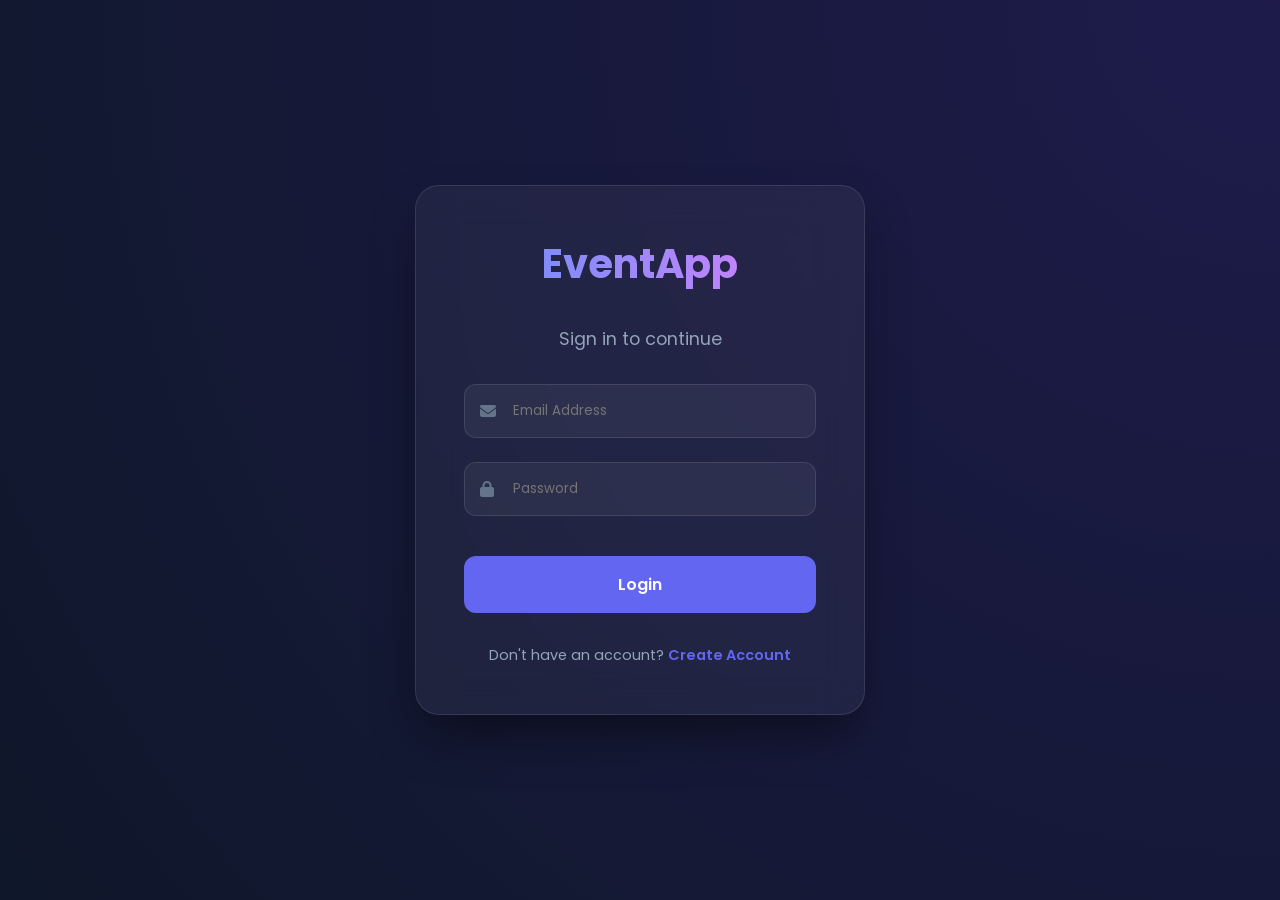
<file: templates/login.html>
<!DOCTYPE html>
<html lang="en">
<head>
    <meta charset="UTF-8">
    <meta name="viewport" content="width=device-width, initial-scale=1.0">
    <title>Login - EventApp</title>
    <link href="https://fonts.googleapis.com/css2?family=Poppins:wght@300;400;600&display=swap" rel="stylesheet">
    <link rel="stylesheet" href="https://cdnjs.cloudflare.com/ajax/libs/font-awesome/6.4.0/css/all.min.css">
    <style>
        :root {
            --primary: #6366f1;
            --bg-dark: #0f172a;
            --glass-bg: rgba(255, 255, 255, 0.05);
            --glass-border: rgba(255, 255, 255, 0.1);
        }

        * {
            margin: 0;
            padding: 0;
            box-sizing: border-box;
            font-family: 'Poppins', sans-serif;
        }

        body {
            height: 100vh;
            display: flex;
            justify-content: center;
            align-items: center;
            background: radial-gradient(circle at top right, #1e1b4b, #0f172a);
            color: white;
            overflow: hidden;
        }

        .login-card {
            background: var(--glass-bg);
            backdrop-filter: blur(20px);
            border: 1px solid var(--glass-border);
            padding: 3rem;
            border-radius: 24px;
            width: 100%;
            max-width: 450px;
            box-shadow: 0 25px 50px -12px rgba(0, 0, 0, 0.5);
            text-align: center;
            animation: fadeIn 0.8s ease-out;
        }

        @keyframes fadeIn {
            from { opacity: 0; transform: translateY(20px); }
            to { opacity: 1; transform: translateY(0); }
        }

        .logo {
            font-size: 2.5rem;
            font-weight: 700;
            margin-bottom: 2rem;
            background: linear-gradient(to right, #818cf8, #c084fc);
            -webkit-background-clip: text;
            -webkit-text-fill-color: transparent;
            display: inline-block;
        }

        .login-card h2 {
            font-weight: 400;
            color: #94a3b8;
            margin-bottom: 2rem;
            font-size: 1.1rem;
        }

        .input-group {
            position: relative;
            margin-bottom: 1.5rem;
            text-align: left;
        }

        .input-group i {
            position: absolute;
            left: 1rem;
            top: 50%;
            transform: translateY(-50%);
            color: #64748b;
        }

        .input-group input {
            width: 100%;
            background: rgba(255, 255, 255, 0.05);
            border: 1px solid var(--glass-border);
            padding: 1rem 1rem 1rem 3rem;
            border-radius: 12px;
            color: white;
            outline: none;
            transition: all 0.3s ease;
        }

        .input-group input:focus {
            border-color: var(--primary);
            background: rgba(255, 255, 255, 0.1);
            box-shadow: 0 0 0 4px rgba(99, 102, 241, 0.1);
        }

        .login-btn {
            width: 100%;
            background: var(--primary);
            color: white;
            border: none;
            padding: 1rem;
            border-radius: 12px;
            font-weight: 600;
            font-size: 1rem;
            cursor: pointer;
            transition: all 0.3s ease;
            margin-top: 1rem;
        }

        .login-btn:hover {
            background: #4f46e5;
            transform: translateY(-2px);
            box-shadow: 0 10px 15px -3px rgba(99, 102, 241, 0.4);
        }

        .register-link {
            display: block;
            margin-top: 2rem;
            color: #94a3b8;
            text-decoration: none;
            font-size: 0.9rem;
            transition: color 0.3s;
        }

        .register-link span {
            color: var(--primary);
            font-weight: 600;
        }

        .register-link:hover {
            color: white;
        }
    </style>
</head>
<body>

    <div class="login-card">
        <div class="logo">EventApp</div>
        <h2>Sign in to continue</h2>

        <form method="POST" action="/login">
            <div class="input-group">
                <i class="fas fa-envelope"></i>
                <input type="email" name="email" placeholder="Email Address" required>
            </div>

            <div class="input-group">
                <i class="fas fa-lock"></i>
                <input type="password" name="password" placeholder="Password" required>
            </div>

            <button type="submit" class="login-btn">Login</button>
        </form>

        <a href="/register" class="register-link">Don't have an account? <span>Create Account</span></a>
    </div>

</body>
</html>
</file>
